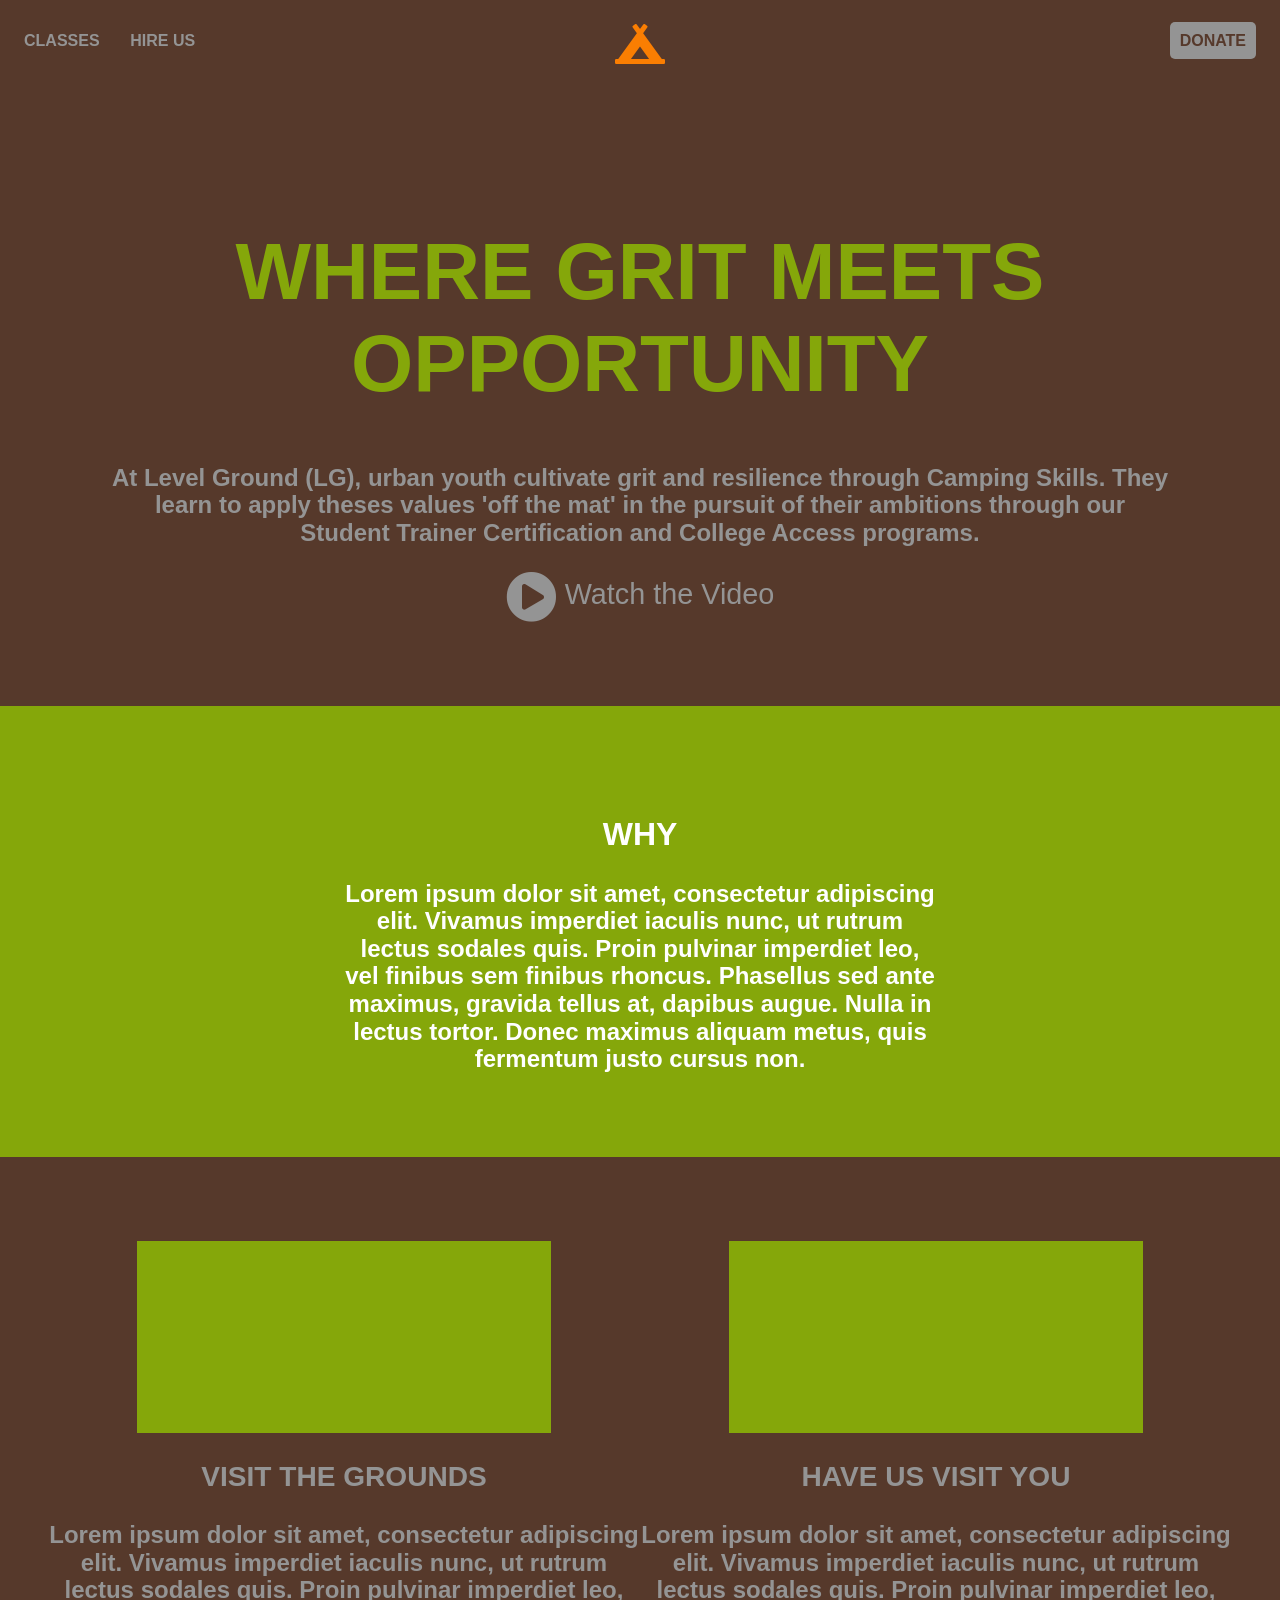
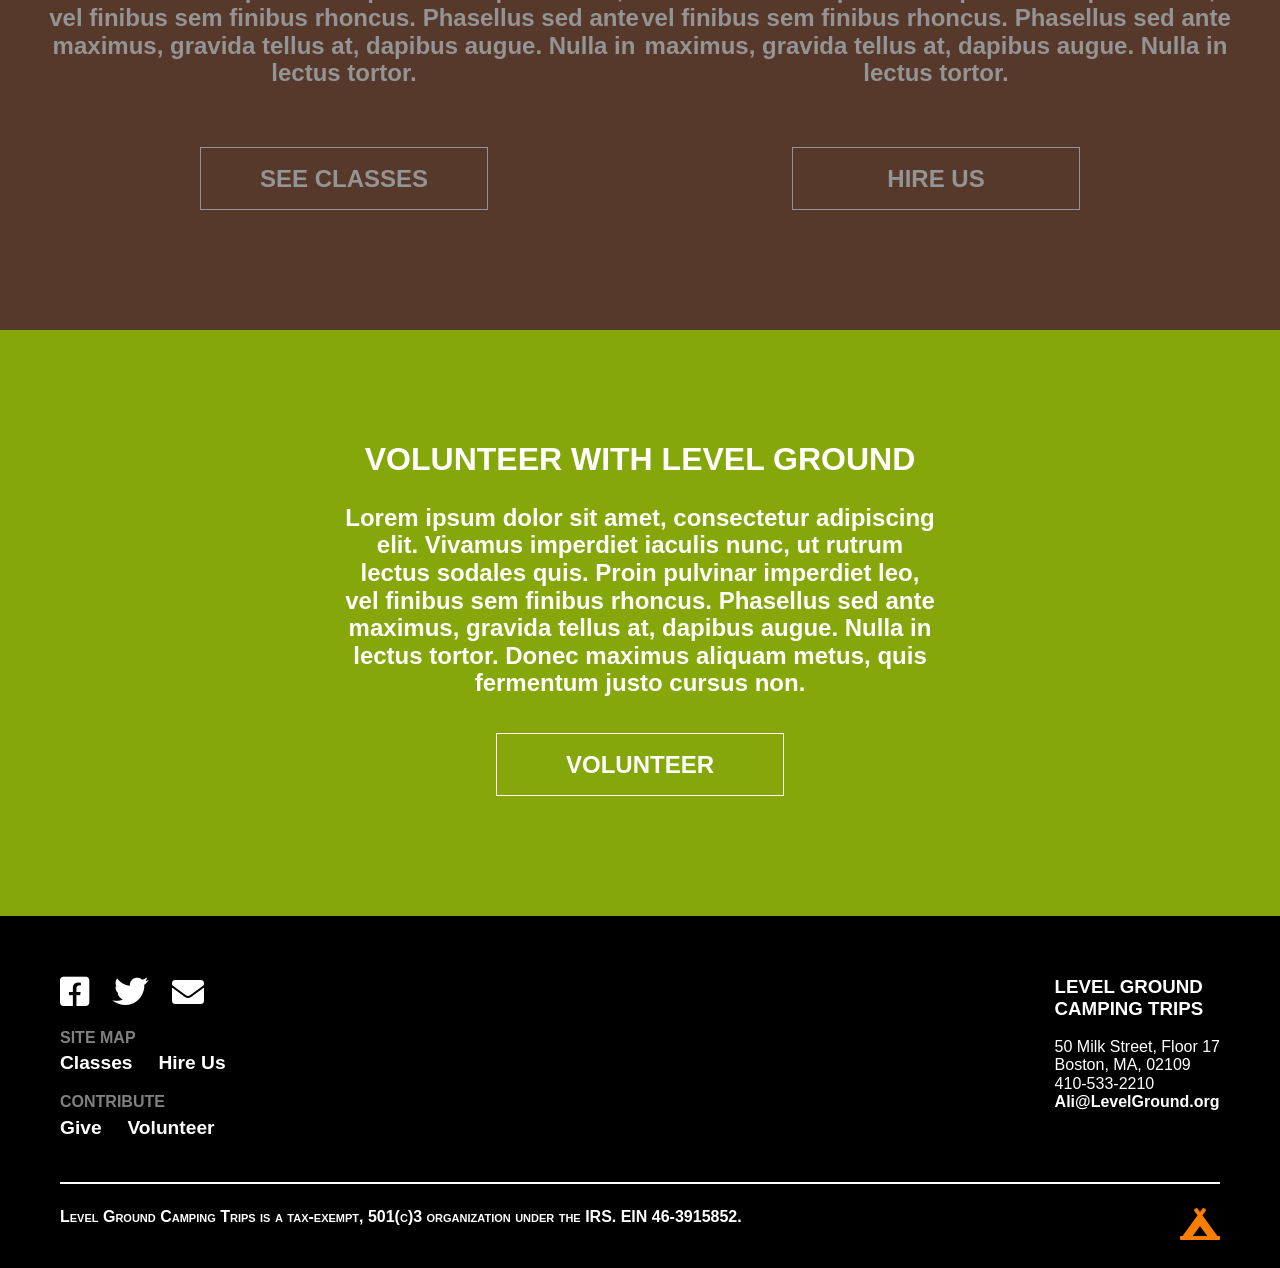
<file: portfolio/Camping_Template/index.html>
<!DOCTYPE html>
<html lang="en">
	<head>
  	<meta charset="utf-8">
  	<meta name="description" content="Your description goes here">
  	<meta name="keywords" content="one, two, three">
		<meta name="viewport" content="width=device-width, initial-scale=1">

		<title>Camping Template</title>

		<!-- external CSS link -->
		<link rel="stylesheet" href="css/normalize.css">
		<link rel="stylesheet" href="css/style.css">
	</head>
	<body>
		<header>
			<nav>
				<ul>
					<li><a href="#">CLASSES</a></li>
					<li><a href="#">HIRE US</a></li>
				</ul>
					<a href="#"><i class="logo fas fa-campground"></i></a>
					<span><a class="button" href="#">Donate</a></span>
			</nav>
			<section>
				<div>
				<h1>WHERE GRIT MEETS OPPORTUNITY</h1>
				<p>At Level Ground (LG), urban youth cultivate grit and resilience through Camping Skills.
				They learn to apply theses values 'off the mat' in the pursuit of their ambitions through our
				Student Trainer Certification and College Access programs.</p>
				</div>
				<a href="#"><i class="video fas fa-play-circle"></i> Watch the Video</a>
			</section>
		</header>

		<main class="clearfix">
			<section>
				<h2>WHY</h2>
				<p class="description">Lorem ipsum dolor sit amet, consectetur adipiscing elit. Vivamus imperdiet iaculis nunc, ut rutrum lectus sodales quis. Proin pulvinar imperdiet leo, vel finibus sem finibus rhoncus. Phasellus sed ante maximus, gravida tellus at, dapibus augue. Nulla in lectus tortor. Donec maximus aliquam metus, quis fermentum justo cursus non.</p>
			</section>

			<section class="visits">
				<section>
					<div></div>
					<h3>VISIT THE GROUNDS</h3>
					<p>Lorem ipsum dolor sit amet, consectetur adipiscing elit. Vivamus imperdiet iaculis nunc, ut rutrum lectus sodales quis. Proin pulvinar imperdiet leo, vel finibus sem finibus rhoncus. Phasellus sed ante maximus, gravida tellus at, dapibus augue. Nulla in lectus tortor.</p>
					<a href="#">SEE CLASSES</a>
				</section>
				<section>
					<div></div>
					<h3>HAVE US VISIT YOU</h3>
					<p>Lorem ipsum dolor sit amet, consectetur adipiscing elit. Vivamus imperdiet iaculis nunc, ut rutrum lectus sodales quis. Proin pulvinar imperdiet leo, vel finibus sem finibus rhoncus. Phasellus sed ante maximus, gravida tellus at, dapibus augue. Nulla in lectus tortor.</p>
					<a href="#">HIRE US</a>
				</section>
				<div style="clear: both;"></div>
			</section>

			<section>
				<h2>VOLUNTEER WITH LEVEL GROUND</h2>
				<p class="description">Lorem ipsum dolor sit amet, consectetur adipiscing elit. Vivamus imperdiet iaculis nunc, ut rutrum lectus sodales quis. Proin pulvinar imperdiet leo, vel finibus sem finibus rhoncus. Phasellus sed ante maximus, gravida tellus at, dapibus augue. Nulla in lectus tortor. Donec maximus aliquam metus, quis fermentum justo cursus non.</p>
				<a href="#">VOLUNTEER</a>
			</section>
		</main>


		<footer>
			<section>
				<section class="links">
					<ul>
						<li><i class="fab fa-facebook-square"></i></li>
						<li><i class="fab fa-twitter"></i></li>
						<li><i class="fas fa-envelope"></i></li>
					</ul>
					<p>SITE MAP</p>
					<ul>
						<li>Classes</li>
						<li>Hire Us</li>
					</ul>
					<p>CONTRIBUTE</p>
					<ul>
						<li>Give</li>
						<li>Volunteer</li>
					</ul>
				</section>
				<section class="contacts">
					<h3> LEVEL GROUND <br> CAMPING TRIPS</h3>
					<address>50 Milk Street, Floor 17<br>
					Boston, MA, 02109<br>
					410-533-2210<br></address>
					<a href="#">Ali@LevelGround.org</a>
				</section>
			</section>
			<div style="clear: both;"></div>
			<section class="footer">
				<p>Level Ground Camping Trips is a tax-exempt, 501(c)3 organization under the IRS. EIN 46-3915852.</p>
				<i class="logo fas fa-campground"></i>
			</section>
		</footer>
		<script type="text/javascript" src="js/main.js"></script>
	</body>
</html>
</file>
<file: portfolio/Camping_Template/css/style.css>
@import url("fontawesome-all.min.css");

/* Box Model Hack */
* {
  box-sizing: border-box;
}

/* Clear fix hack */
.clearfix:after {
     content: ".";
     display: block;
     clear: both;
     visibility: hidden;
     line-height: 0;
     height: 0;
}

.clear {
	clear: both;
}

/******************************************
/* BASE STYLES
/*******************************************/
html{
  height: 100%;
}

body{
  font-family: Arial, sans-serif;
  font-size: 1.5rem;
  font-weight: bold;
  text-align: center;
  height: 100%;
  background-color: rgba(133,167,10);
  color: white;
}

h1{
  font-size: 5rem;
  color: rgba(133,167,10);
}

h2{
  font-size: 2rem;
}

a{
  text-decoration: none;
  color: white;
}
/******************************************
/* LAYOUT
/*******************************************/
header section, main > section{
  padding: 3.5em 2em;
  height: auto;
}

header{
  background: rgba(86,57,43);
  color: #949494;
}

header div {
  width: 90%;
  margin: 0 auto;
}

header a{
  font-size: 1.8rem;
  color: #949494;
  font-weight: lighter;
}

header .logo{
  font-size: 2.5rem;
  color: rgba(250,126,2);
}

.video{
  font-size: 3.2rem;
  vertical-align: middle;
}

main{
  height: auto;
}

/*********************/
/* FOOTER
/********************/

footer {
  padding: 2.5em;
	background: black;
	color: white;
  text-align: left;
}

footer .links, footer .contacts{
  width: auto;
}
footer i{
  font-size: 2rem;
}
footer ul, footer p{
  padding: 0;
  margin: 0;
}

footer p{
  font-size: 1rem;
  color: grey;
  font-variant: small-caps;
}

footer h3{
  margin-top: 0;
}

footer address{
  font-style: normal;
  font-weight: lighter;
}

footer ul li{
	display: inline-block;
  margin-right: 1em;
  margin-bottom: 1em;
  font-size: 1.2rem
}

footer > section{
	clear: both;
}

footer .links{
	float: left;
}

footer .contacts{
	float: right;
  font-size: 1rem;
}

.footer{
  padding-top: 1em;
  margin-top: 1em;
  border-top: 2px solid white;
}

.footer p{
  float: left;
  color: white;
}

.footer .logo{
  float: right;
  color: rgba(250,126,2);
}
/*********************/
/* NAVIGATION
/********************/
nav{
  padding: 1em;
}

nav a{
  font-size: 1rem;
  font-weight: bold;
  text-transform: uppercase;
}

nav span{
  display: inline-block;
  text-align: right;
  width: 20%;
  float: right;
}
nav ul{
  float: left;
  text-align: left;
  width: 20%;
	padding: 0;
  margin: 0;
}

nav .button{
  background: #949494;
  color: grey;
  border-radius: 5px;
  padding: 10px;
  color: rgba(86,57,43);
}

nav li{
	display: inline-block;
  padding-right: 1em;
}

/******************************************
/* ADDITIONAL STYLES
/*******************************************/
.description{
  width: 50%;
  margin: 0 auto;
}

main section a{
  display: inline-block;
	border: 1px solid white;
  margin: 1.5em 0;
	padding: .7em 0;
  width: 12em;
}

.visits, .visits a{
  color: #949494;
  border-color: #949494
}

.visits{
  background: rgba(86,57,43);
}

.visits section {
  float: left;
  width: 50%;
}

.visits section div{
	margin: 0 auto;
	height: 8em;
	width: 70%;
	background-color: rgba(133,167,10);
}
</file>
